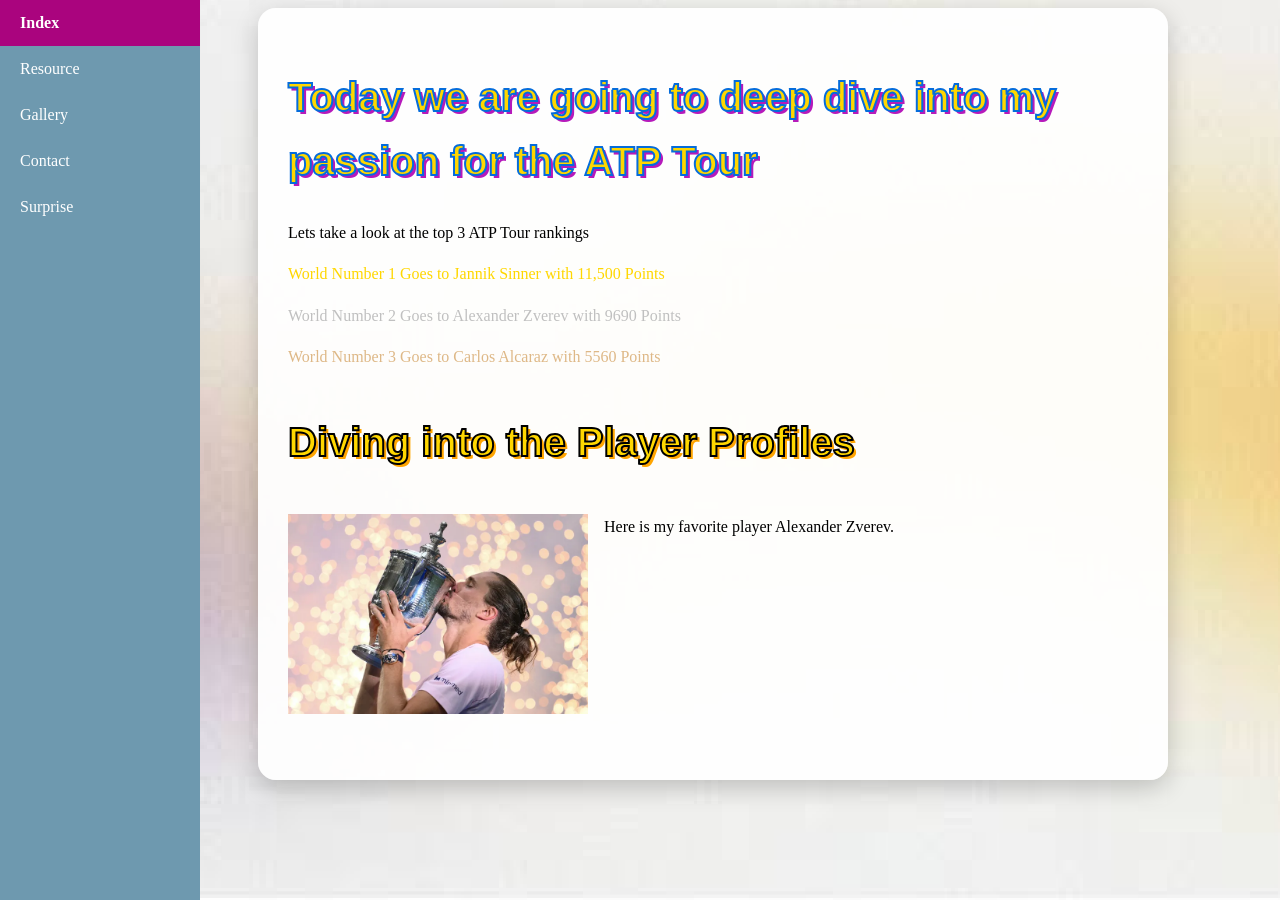
<file: index.html>
<!DOCTYPE html>
<html lang="en">
<head>
     <meta charset="UTF-8">
    <meta name="viewport" content="width=device-width, initial-scale=1.0">
    <title>Navbar Demo</title>
    <link rel="stylesheet" href="css/style.css"> 
    <meta charset="UTF-8">
    <meta name="viewport" content="width=device-width, initial-scale=1.0">
    <title>Document</title>
    <meta name="description" content="A tennis fan's guide to the ATP Tour, players, tournaments, and favorite moments.">
</head>


<body>
    <nav>
        <ul>
            <li><a class="active" href="index.html">Index</a></li>
            <li><a href="Resource.html"> Resource</a></li>
            <li><a href="Gallery.html"> Gallery</a></li>
             <li><a href="Contact.html"> Contact</a></li>
              <li><a href="openforsurprise.html"> Surprise</a></li>
        </ul>
    </nav>
    <main>
        <h1 style="font-family: 'Arial Rounded MT Bold', Arial, sans-serif;
           font-size: 40px;
           font-weight: 900;
           color: gold;
           -webkit-text-stroke: 2px rgb(5, 108, 219);
           text-shadow: 3px 3px 0 rgb(182, 26, 187);">
  Today we are going to deep dive into my passion for the ATP Tour
</h1>
<p style="color: rgb(0, 0, 0);">Lets take a look at the top 3 ATP Tour rankings </p>
<p style="color:gold">World Number 1 Goes to Jannik Sinner with 11,500 Points</p>
<p style="color: silver">World Number 2 Goes to Alexander Zverev with 9690 Points</p>
<p style="color: burlywood;">World Number 3 Goes to Carlos Alcaraz with 5560 Points</p>
<p style="font-family: 'Arial Rounded MT Bold', Arial, sans-serif;
          font-size: 40px;
          font-weight: 900;
          color: gold;
          -webkit-text-stroke: 2px black;
          text-shadow: 3px 3px 0 orange;">
  Diving into the Player Profiles
</p>
<figure>
  <img src="images/zverev.png" width="300" alt="Zverev">
  <figcaption>Here is my favorite player Alexander Zverev.</figcaption>
</figure>
</main>


</body>
</html>
</file>
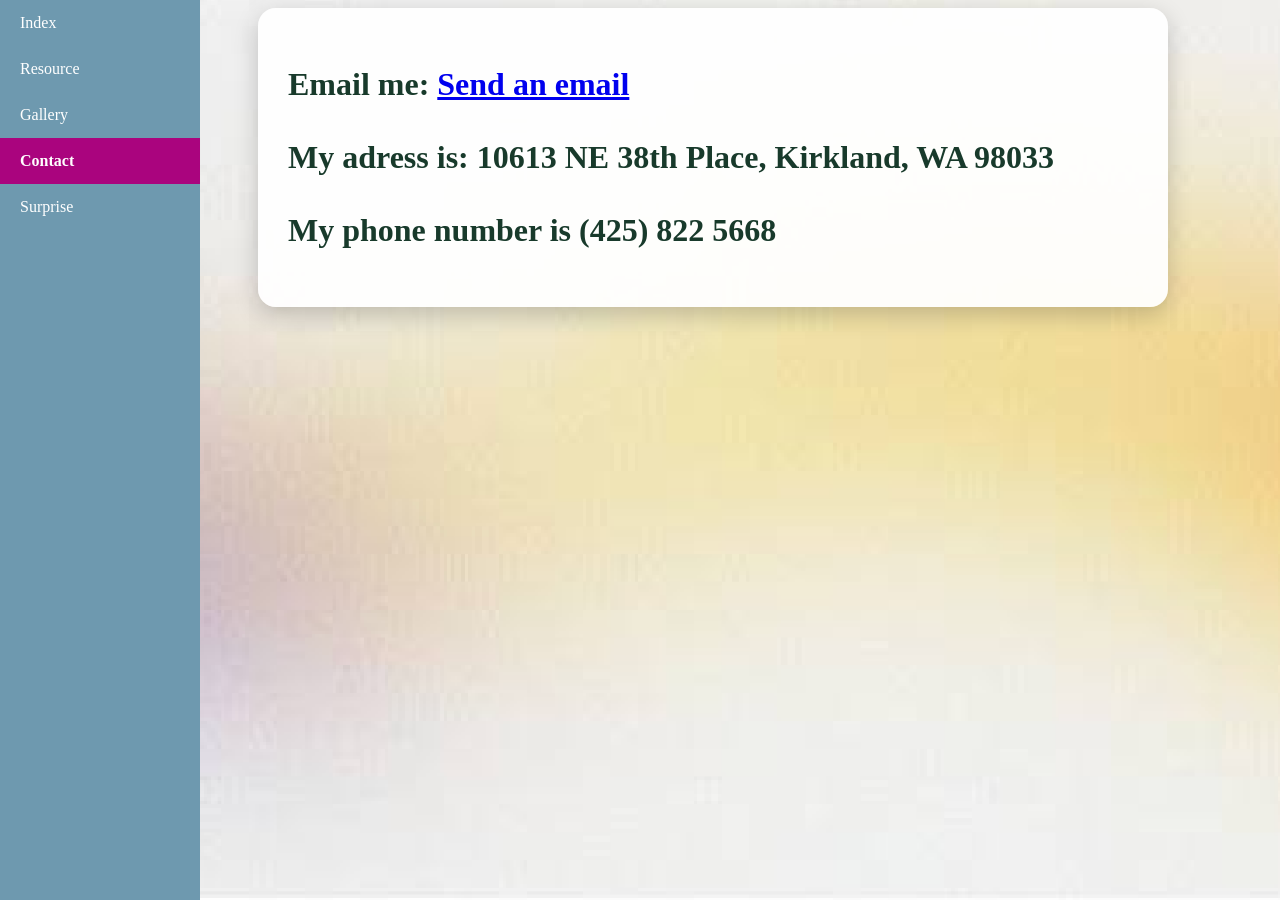
<file: Contact.html>
<!DOCTYPE html>
<html lang="en">
<head>
     <meta charset="UTF-8">
    <meta name="viewport" content="width=device-width, initial-scale=1.0">
    <title>Navbar Demo</title>
    <link rel="stylesheet" href="css/style.css"> 
    <meta charset="UTF-8">
    <meta name="viewport" content="width=device-width, initial-scale=1.0">
    <title>Document</title>
</head>
<body>
    <nav>
        <ul>
             <li><a href="index.html">Index</a></li>
            <li><a href="Resource.html"> Resource</a></li>
            <li><a href="Gallery.html"> Gallery</a></li>
             <li><a class="active" href="Contact.html"> Contact</a></li>
             <li><a href="openforsurprise.html"> Surprise</a></li>

        </ul>
    </nav>
    <main>
   
<h1>Email me: <a href="mailto:lhappe@eastsideprep.org?subject=Hello">Send an email</a></h1>
<h1>My adress is: 10613 NE 38th Place, Kirkland, WA 98033</h1>
<h1>My phone number is (425) 822 5668</h1>
   </main>
</body>
</html>
</file>
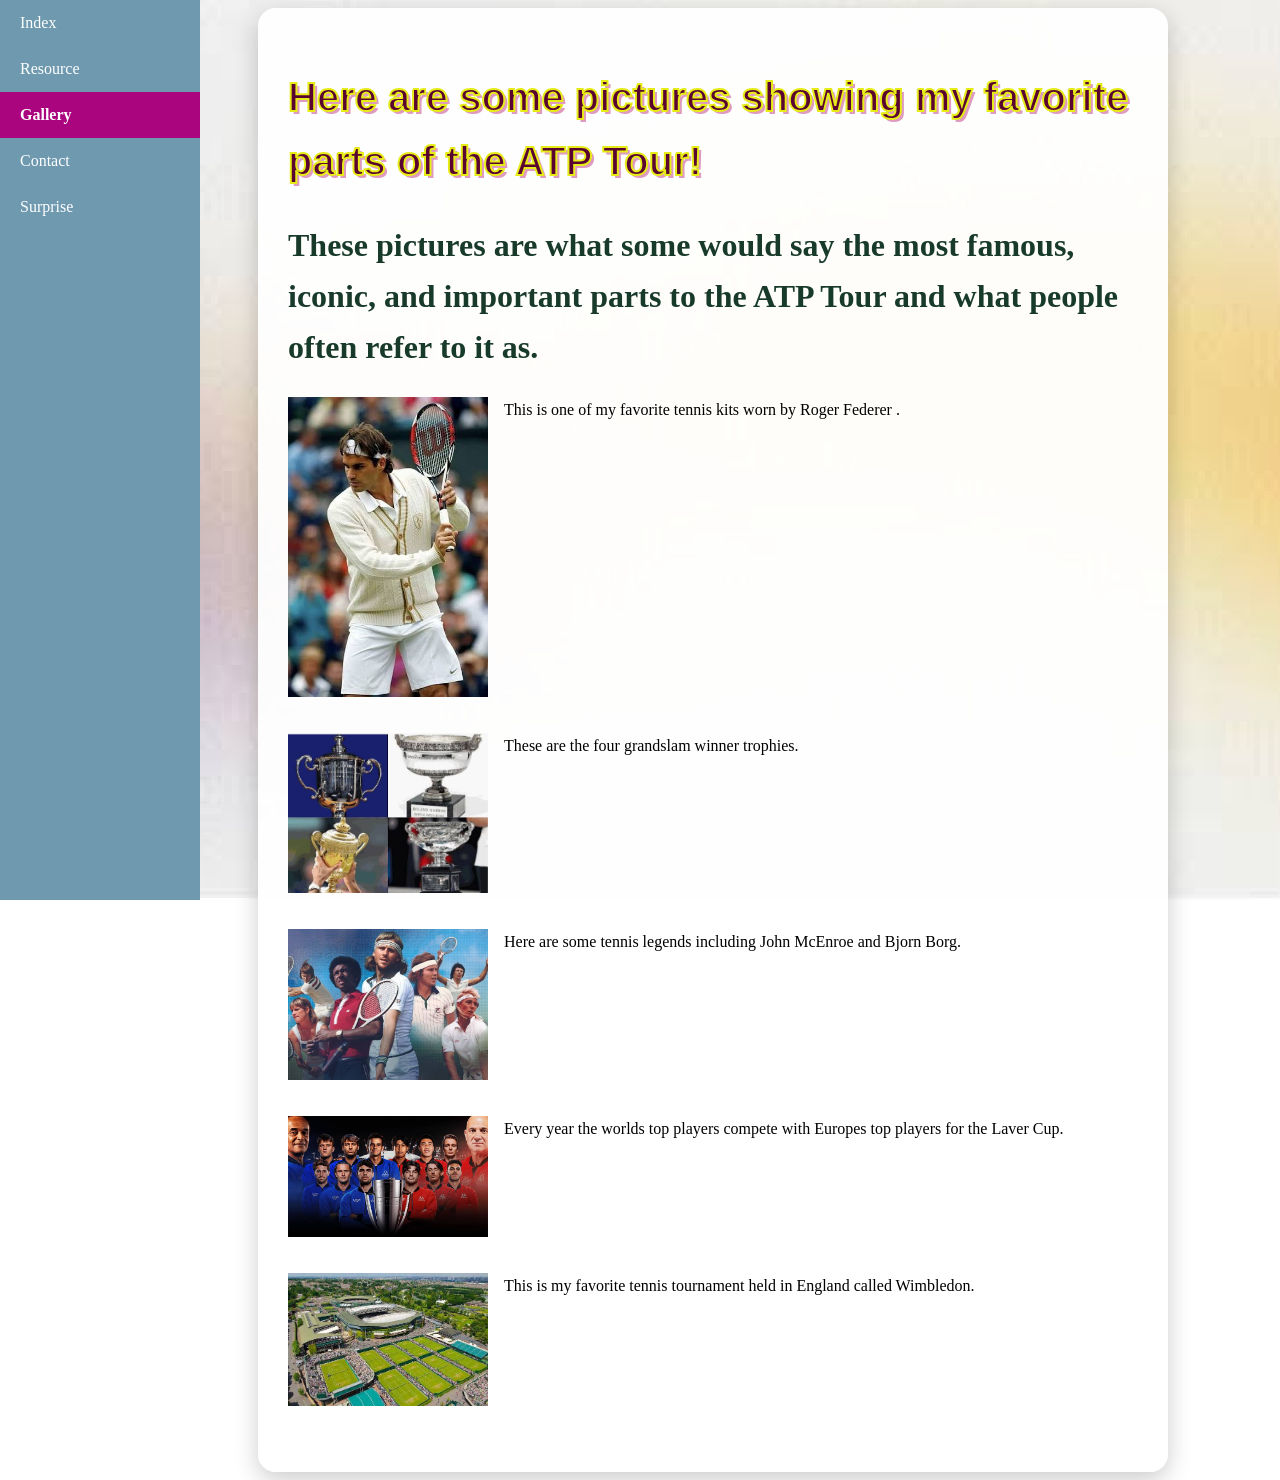
<file: Gallery.html>
<!DOCTYPE html>
<html lang="en">
<head>
    <meta charset="UTF-8">
    <meta name="viewport" content="width=device-width, initial-scale=1.0">
    <title>Navbar Demo</title>
    <link rel="stylesheet" href="css/style.css"> 
</head>
<body>
    <nav>
        <ul>
             <li><a href="index.html">Index</a></li>
            <li><a href="Resource.html"> Resource</a></li>
            <li><a class="active" href="Gallery.html"> Gallery</a></li>
             <li><a href="Contact.html"> Contact</a></li>
             <li><a href="openforsurprise.html"> Surprise</a></li>
        </ul>
    </nav>
    <main>
      
        <h1 style="font-family: 'Arial Rounded MT Bold', Arial, sans-serif;
           font-size: 40px;
           font-weight: 900;
           color: rgb(90, 5, 49);
           -webkit-text-stroke: 2px rgb(229, 236, 24);
           text-shadow: 3px 3px 0 rgb(223, 154, 192);">
  Here are some pictures showing my favorite parts of the ATP Tour!
 </h1>
 <h1>These pictures are what some would say the most famous, iconic, and important parts to the ATP Tour and what people often refer to it as.</h1>

  <figure>
  <img src="images/federed.png" width="200" alt="Roger Federer">
  <figcaption>This is one of my favorite tennis kits worn by Roger Federer .</figcaption>
</figure>

<figure>
  <img src="images/grandslams.png" width="200" alt="Grand Slam tournaments">
  <figcaption>These are the four grandslam winner trophies.</figcaption>
</figure>

<figure>
  <img src="images/legends.png" width="200" alt="Tennis legends">
  <figcaption>Here are some tennis legends including John McEnroe and Bjorn Borg.</figcaption>
</figure>

<figure>
  <img src="images/lavercup.png" width="200" alt="Laver Cup">
  <figcaption>Every year the worlds top players compete with Europes top players for the Laver Cup.</figcaption>
</figure>

<figure>
  <img src="images/wimbledon.png" width="200" alt="Wimbledon">
  <figcaption>This is my favorite tennis tournament held in England called Wimbledon.</figcaption>
</figure>

    
  </main>
    
</body>
</html>
</file>
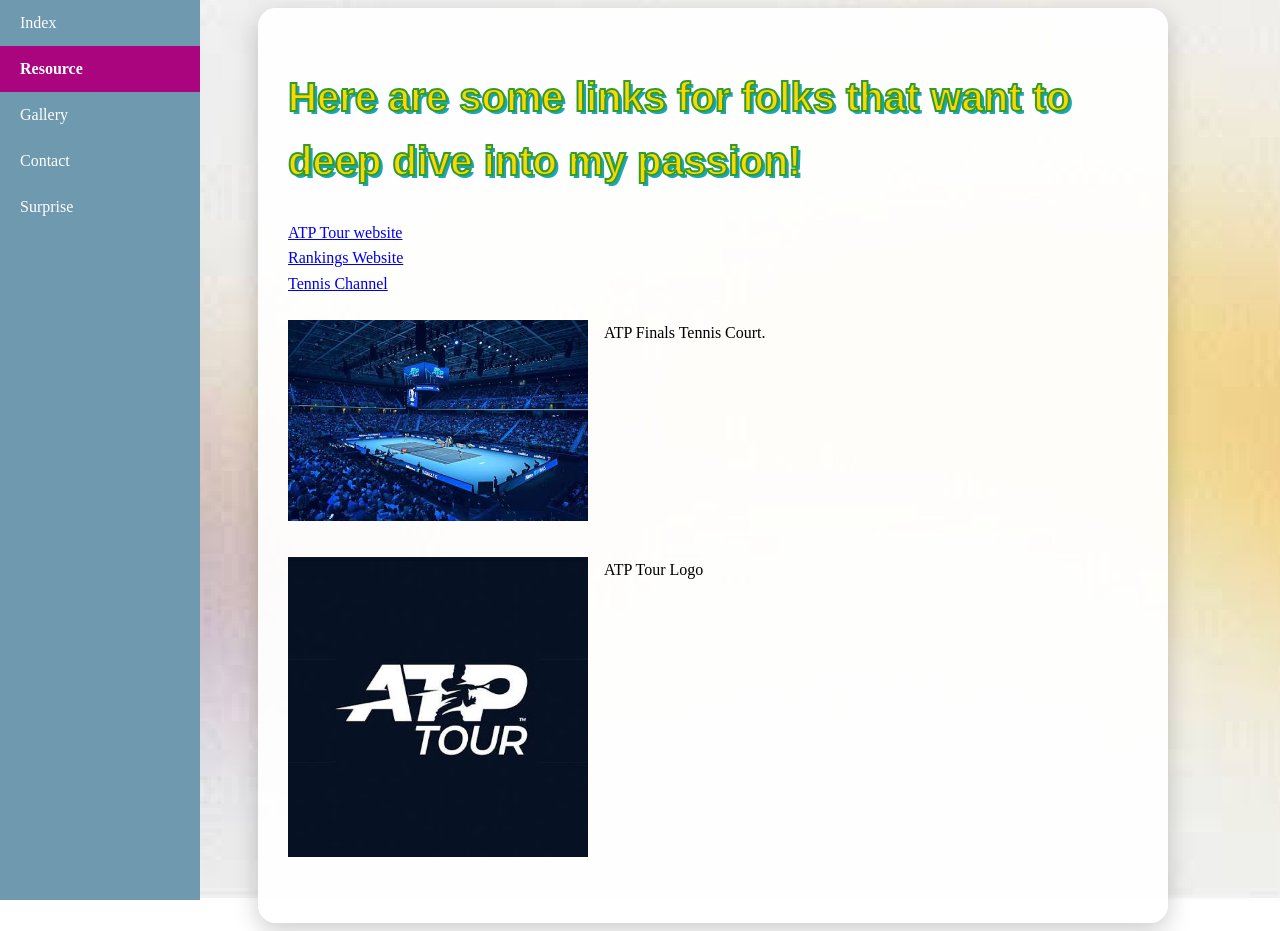
<file: Resource.html>
<!DOCTYPE html>
<html lang="en">
<head>
     <meta charset="UTF-8">
    <meta name="viewport" content="width=device-width, initial-scale=1.0">
    <title>Navbar Demo</title>
    <link rel="stylesheet" href="css/style.css"> 
    <meta charset="UTF-8">
    <meta name="viewport" content="width=device-width, initial-scale=1.0">
    <title>Document</title>
</head>

    
<body>
    <nav>
        <ul>
          <li><a href="index.html">Index</a></li>
            <li><a class="active" href="Resource.html"> Resource</a></li>
            <li><a href="Gallery.html"> Gallery</a></li>
             <li><a href="Contact.html"> Contact</a></li>
             <li><a href="openforsurprise.html"> Surprise</a></li>
        </ul>
    </nav>
    <main>
        <h1 style="font-family: 'Arial Rounded MT Bold', Arial, sans-serif;
           font-size: 40px;
           font-weight: 900;
           color: gold;
           -webkit-text-stroke: 2px rgb(46, 156, 50);
           text-shadow: 3px 3px 0 rgb(26, 165, 187);">
  Here are some links for folks that want to deep dive into my passion!
</h1>
    <a href="https://www.atptour.com/">ATP Tour website</a><br>
    <a href="https://www.atptour.com/en/rankings/singles">Rankings Website</a><br>
    <a href="https://www.tennischannel.com/en-us/page/home">Tennis Channel</a><br>



<figure>
  <img src="images/court.png" width="300" alt="court">
  <figcaption>ATP Finals Tennis Court.</figcaption>
</figure>
<figure>
  <img src="images/atplogo.png" width="300" alt="Grand Slam tournaments">
  <figcaption>ATP Tour Logo</figcaption>
</figure>

</main>
</body>
</html>
</file>
<file: css/style.css>
/* Container for vertical nav */
        nav {
        width: 200px;               /* fixed width sidebar */
        background-color: #6e99af;
        height: 100vh;     
        position: fixed;
        top: 0;
        left: 0;         /* full viewport height */
        }
        /* Remove list styling */
        nav ul {
        list-style-type: none;
        margin: 0;
        padding: 0;
        }
        /* Links take full width */
        nav a {
        display: block;             /* stack links vertically */
        color: white;
        text-decoration: none;
        padding: 14px 20px;
        }
        /* Hover effect */
        nav a:hover {
        background-color: #454676;
        }
        /* Active/current page */
        nav a.active {
        background-color: #aa047e;
        font-weight: bold;
        }
        main {
    margin-left: 250px;
    padding: 30px;
    color: black;
    position: relative;
    z-index: 1;
}
figure {
  display: flow-root;
  margin: 24px 0;
}

figure img {
  float: left;
  margin: 0 16px 12px 0;
}

figcaption {
  font-family: Georgia, serif;
  font-size: 16px;
  line-height: 1.6;
}
/* Background image */
body {
  background-image: url("../images/background.png");
  background-size: cover;
  background-attachment: fixed;
}

/* Gallery image hover effect */
figure img {
  transition: transform 0.3s ease;
}

figure img:hover {
  transform: scale(1.08);
}
main {
  max-width: 850px;
  background: rgba(255, 255, 255, 0.94);
  border-radius: 18px;
  box-shadow: 0 8px 24px rgba(0, 0, 0, 0.2);
  line-height: 1.6;
}

main h1 {
  color: #183a2b;
}

main a:hover {
  color: #aa047e;
}
</file>
